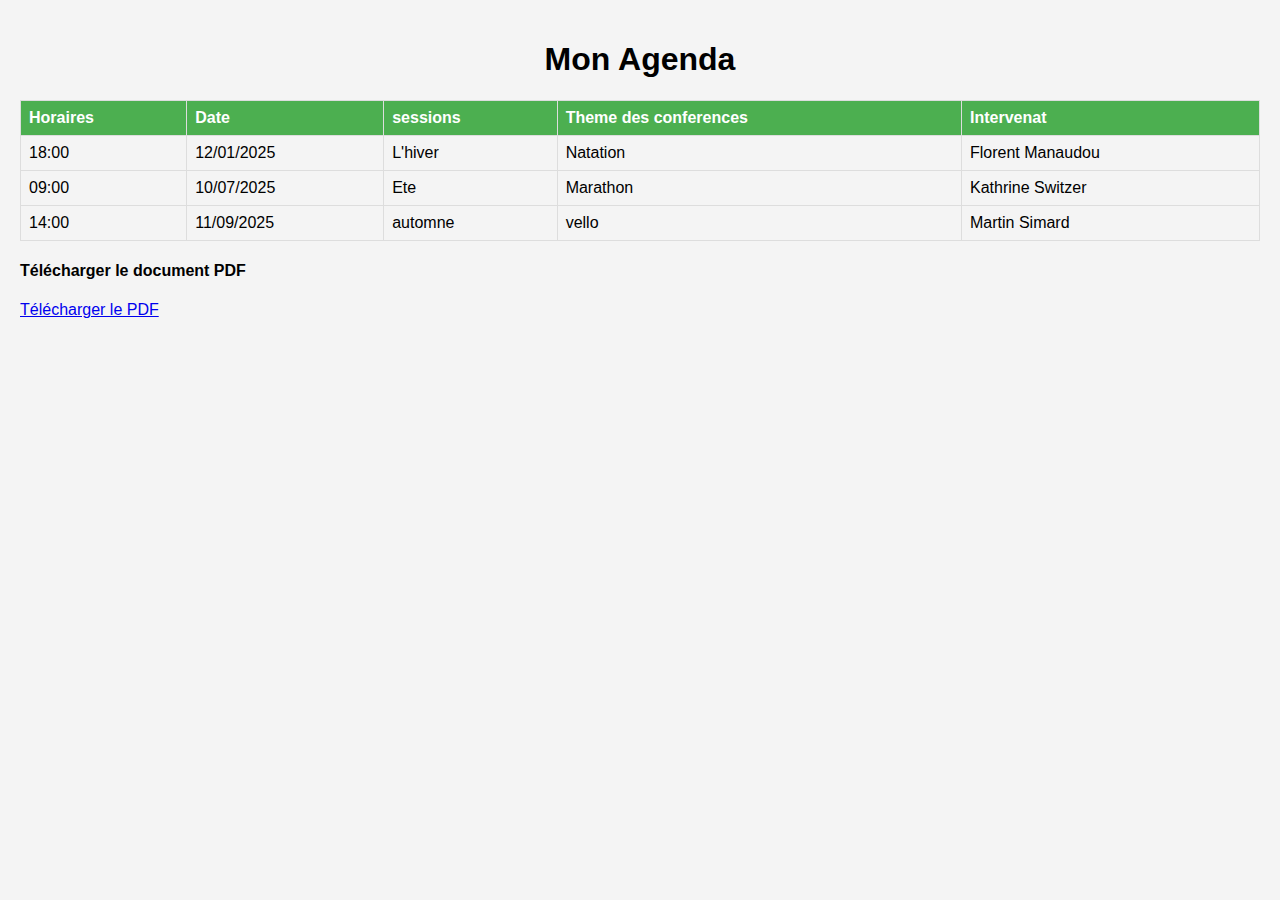
<file: agenda.html>
<!DOCTYPE html>
<html lang="fr">
<head>
    <meta charset="UTF-8">
    <meta name="Agenda" content="tous ce que vous devez savoir appros de l'evement">
    <title>Agenda</title>
    <link rel="stylesheet" href="./CSS/agenda.css">
</head>
<body>
    <h1>Mon Agenda</h1>  
<table>
    <thead>
        <tr>
            <th>Horaires</th>
            <th>Date</th>
            <th>sessions</th>
            <th>Theme  des conferences</th>
            <th> Intervenat</th>
        </tr>
    </thead>
    <tbody>
        <tr>
            <td>18:00</td>
            <td>12/01/2025</td>
            <td>L'hiver</td>
            <td>Natation</td>
            <td>Florent Manaudou</td>
        </tr>
        <tr>
            <td>09:00 </td>
            <td>10/07/2025</td>
            <td>Ete</td>
            <td>Marathon</td>
            <td>Kathrine Switzer</td>
        </tr>
        <tr>
          
            <td>14:00</td>
            <td>11/09/2025</td>
            <td>automne</td>
            <td>vello</td>
            <td>Martin Simard</td>
        </tr>
      
    </tbody>
</table>
<h4 >Télécharger le document PDF</h4>
    <a href="./image/agenda.pdf" download="agenda.pdf" >Télécharger le PDF</a>
</body>
</html>
</file>
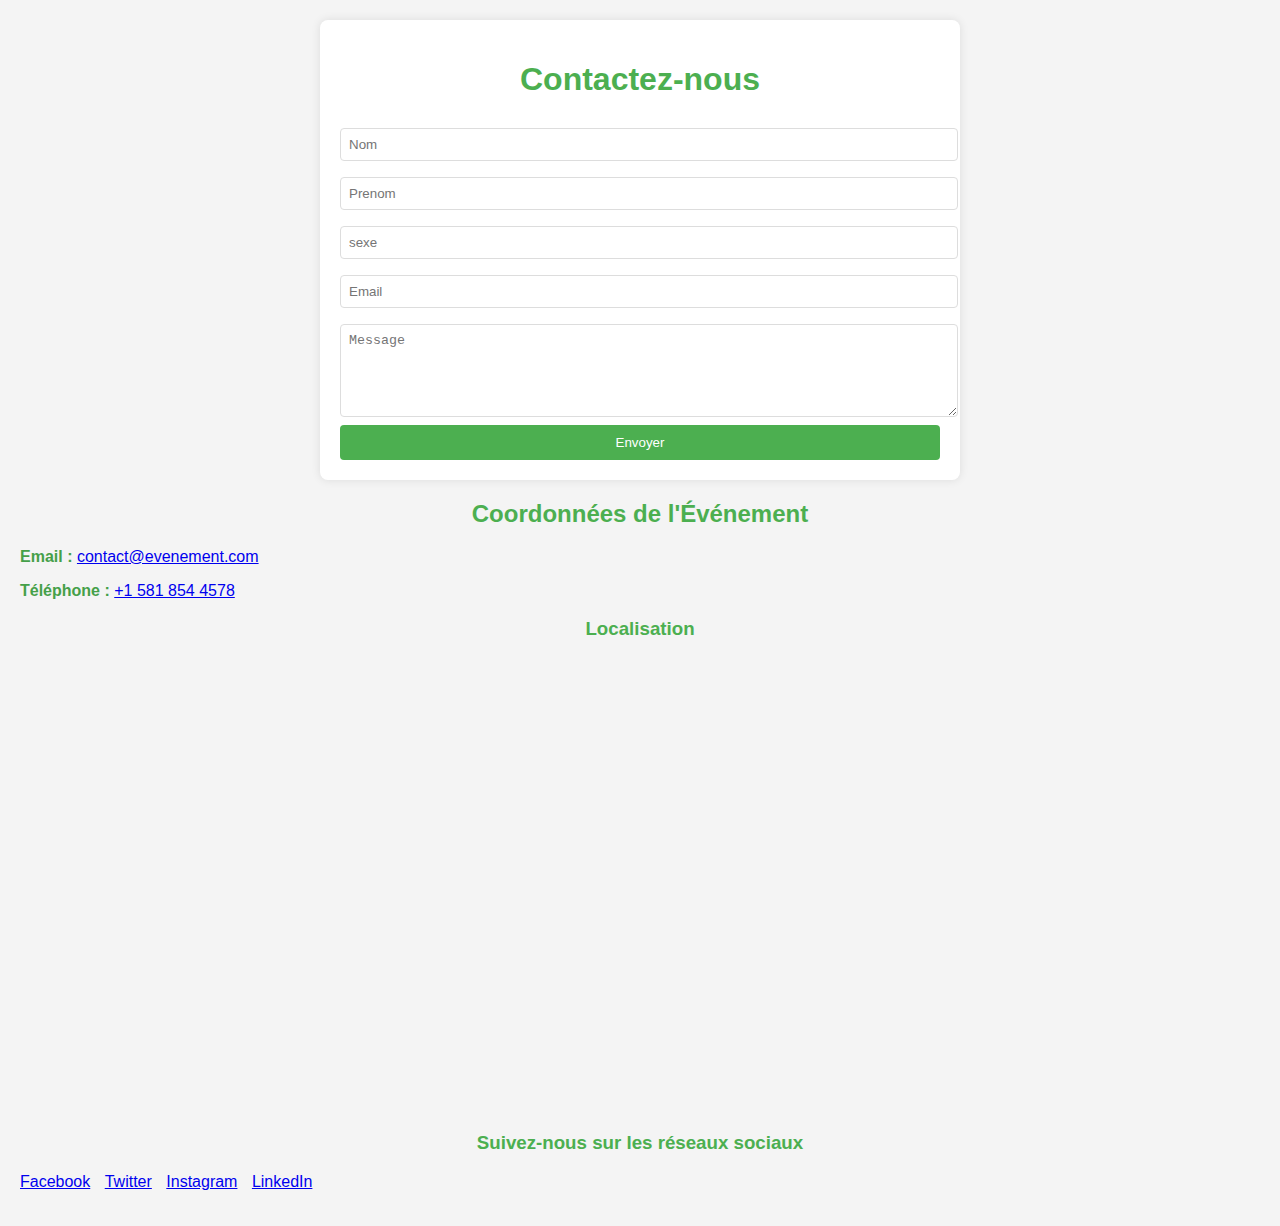
<file: contact.html>
<!DOCTYPE html>
<html lang="en">
<head>
    <meta charset="UTF-8">
    <meta name="viewport" content="width=device-width, initial-scale=1.0">
    <title>Page de Contact</title>
    <link rel="stylesheet" href="./CSS/contact.css">
</head>
<body>
    <div class="container">
		<h1>Contactez-nous</h1>
		<form>
			<input type="text" placeholder="Nom" required>
			<input type="text" placeholder="Prenom" required>
			<input type="text" placeholder="sexe" required>
			<input type="email" placeholder="Email" required>
			<textarea rows="5" placeholder="Message" required></textarea>
			<button type="submit">Envoyer</button>
		</form>
	</div>
    <section id="contact">
        <h2>Coordonnées de l'Événement</h2>
        
        <div class="contact-info">
            <p><strong>Email :</strong> <a href="mailto:contact@evenement.com">contact@evenement.com</a></p>
            <p><strong>Téléphone :</strong> <a href="tel:+33123456789">+1 581 854 4578</a></p>
            
            <h3>Localisation</h3>
            <iframe 
            src="https://www.google.com/maps/embed?pb=!1m18!1m12!1m3!1d2731.5815844312024!2d-71.16395352377266!3d46.79284857112676!2m3!1f0!2f0!3f0!3m2!1i1024!2i768!4f13.1!3m3!1m2!1s0x4cb895038c164e8b%3A0x505be17730e4718b!2sUniversit%C3%A9%20du%20Qu%C3%A9bec%20%C3%A0%20Rimouski%20-%20Campus%20de%20L%C3%A9vis!5e0!3m2!1sfr!2sca!4v1729841354594!5m2!1sfr!2sca" 
            width="1450" 
            height="450" 
            style="border:0;" 
            allowfullscreen="" loading="lazy" referrerpolicy="no-referrer-when-downgrade">

            </iframe>
            <h3>Suivez-nous sur les réseaux sociaux</h3>
            <ul class="social-media">
                <li><a href="https://www.facebook.com/Evenement" target="_blank">Facebook</a></li>
                <li><a href="https://twitter.com/Evenement" target="_blank">Twitter</a></li>
                <li><a href="https://www.instagram.com/Evenement" target="_blank">Instagram</a></li>
                <li><a href="https://www.linkedin.com/company/evenement" target="_blank">LinkedIn</a></li>
            </ul>
        </div>
    </section>
</body>
</html>
</file>
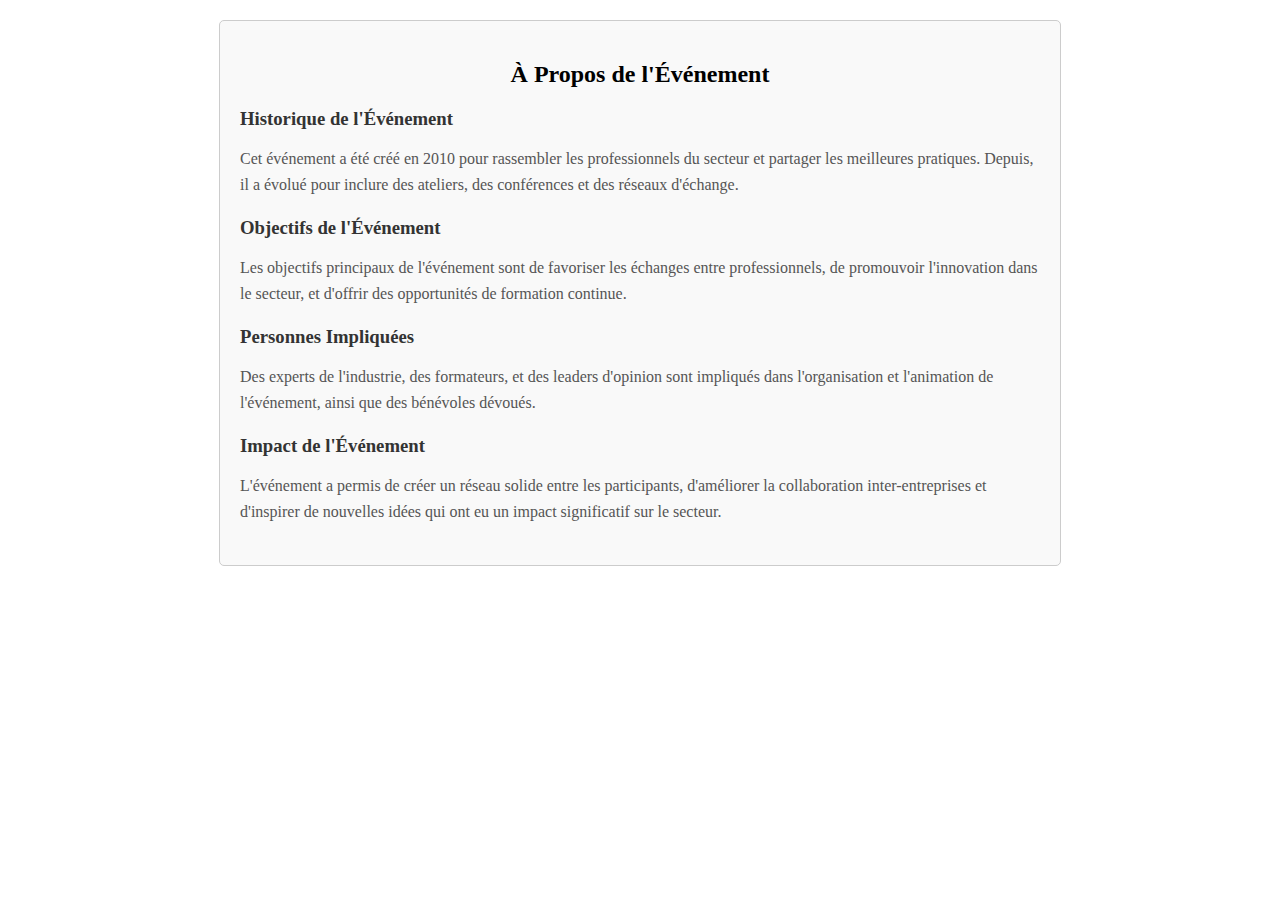
<file: evenement.html>
<!DOCTYPE html>
<html lang="en">
<head>
    <meta charset="UTF-8">
    <meta name="viewport" content="width=device-width, initial-scale=1.0">
    <title>Evenement</title>
    <link rel="stylesheet" href="./CSS/evenenement.css">

</head>
<body>
    <section id="about-event">
        <h2>À Propos de l'Événement</h2>
        
        <div class="info-section">
            <h3>Historique de l'Événement</h3>
            <p>
                Cet événement a été créé en 2010 pour rassembler les professionnels du secteur 
                et partager les meilleures pratiques. Depuis, il a évolué pour inclure des 
                ateliers, des conférences et des réseaux d'échange.
            </p>
        </div>
    
        <div class="info-section">
            <h3>Objectifs de l'Événement</h3>
            <p>
                Les objectifs principaux de l'événement sont de favoriser les échanges entre 
                professionnels, de promouvoir l'innovation dans le secteur, et d'offrir des 
                opportunités de formation continue.
            </p>
        </div>
    
        <div class="info-section">
            <h3>Personnes Impliquées</h3>
            <p>
                Des experts de l'industrie, des formateurs, et des leaders d'opinion sont 
                impliqués dans l'organisation et l'animation de l'événement, ainsi que des 
                bénévoles dévoués.
            </p>
        </div>
    
        <div class="info-section">
            <h3>Impact de l'Événement</h3>
            <p>
                L'événement a permis de créer un réseau solide entre les participants, 
                d'améliorer la collaboration inter-entreprises et d'inspirer de nouvelles 
                idées qui ont eu un impact significatif sur le secteur.
            </p>
        </div>
    </section>
</body>
</html>
</file>
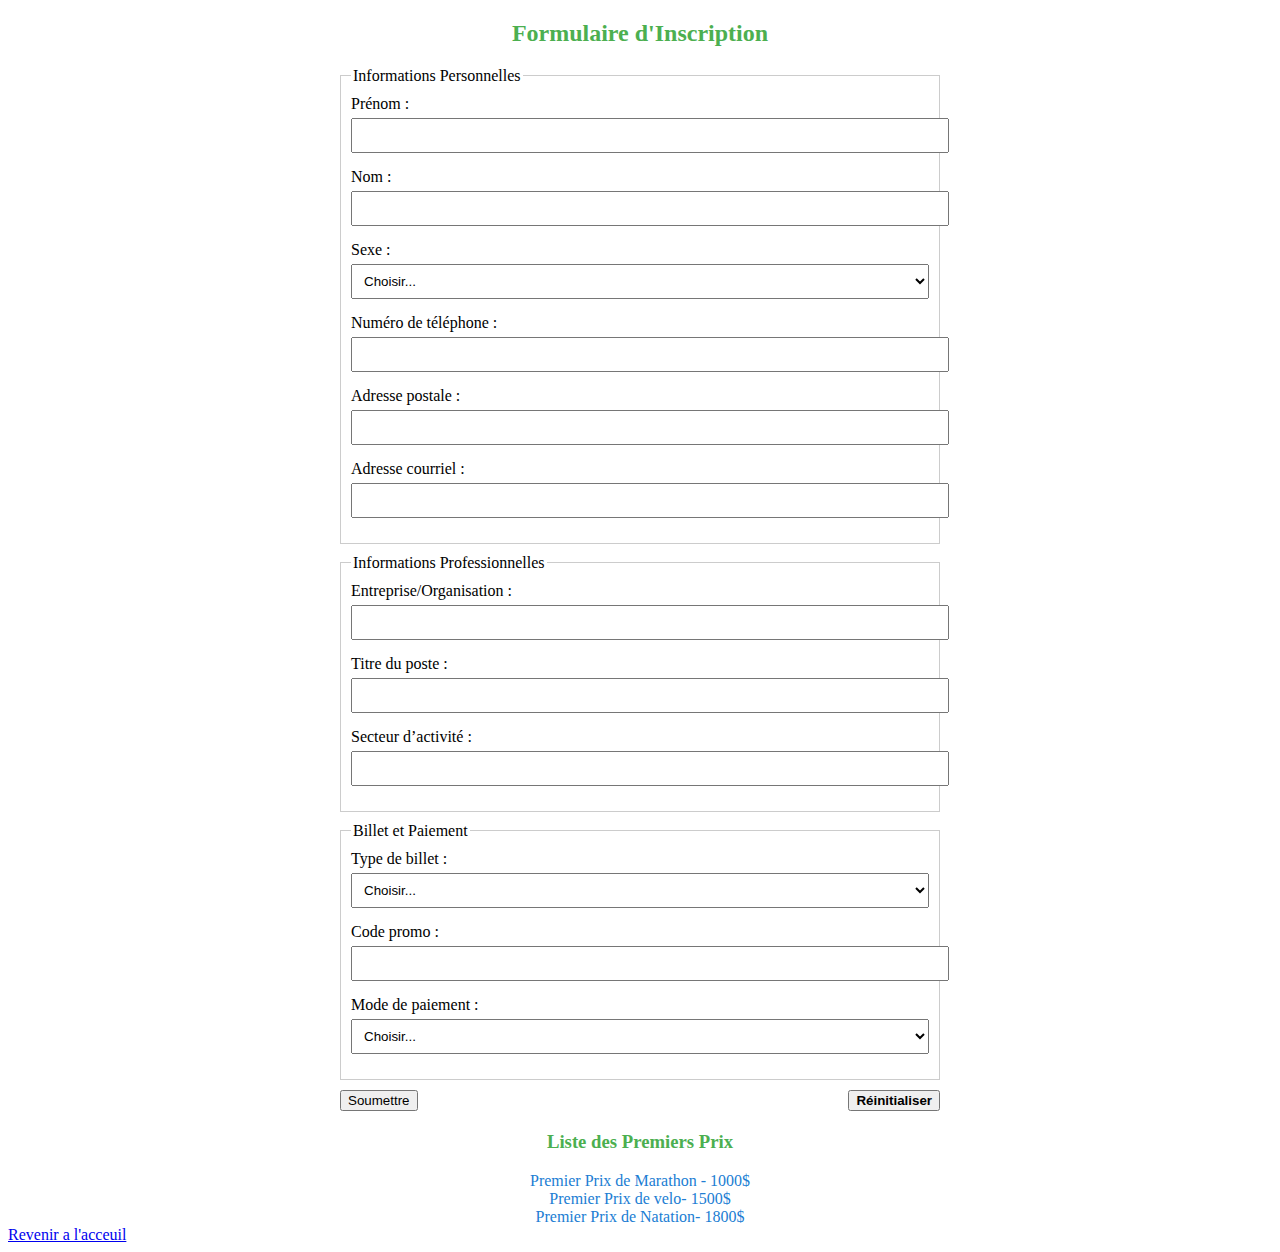
<file: formulaire.html>
<!DOCTYPE html>
<html lang="fr">
<head>
    <meta charset="UTF-8">
    <meta name="Contact" content="tous sur nos renseignement">
    <title>formulaire</title>
    <link rel="stylesheet" href="./CSS/formulaire.css">
</head>
<body>
    <section id="registration">
        <h2>Formulaire d'Inscription</h2>
        
        <form id="registrationForm">
            <fieldset>
                <legend>Informations Personnelles</legend>
                <label for="firstName">Prénom :</label>
                <input type="text" id="firstName" name="firstName" required>
    
                <label for="lastName">Nom :</label>
                <input type="text" id="lastName" name="lastName" required>
    
                <label for="gender">Sexe :</label>
                <select id="gender" name="gender" required>
                    <option value="" disabled selected>Choisir...</option>
                    <option value="male">Homme</option>
                    <option value="female">Femme</option>
                    <option value="other">Autre</option>
                </select>
    
                <label for="phone">Numéro de téléphone :</label>
                <input type="tel" id="phone" name="phone" required>
    
                <label for="address">Adresse postale :</label>
                <input type="text" id="address" name="address" required>
    
                <label for="email">Adresse courriel :</label>
                <input type="email" id="email" name="email" required>
            </fieldset>
    
            <fieldset>
                <legend>Informations Professionnelles</legend>
                <label for="company">Entreprise/Organisation :</label>
                <input type="text" id="company" name="company" required>
    
                <label for="jobTitle">Titre du poste :</label>
                <input type="text" id="jobTitle" name="jobTitle" required>
    
                <label for="industry">Secteur d’activité :</label>
                <input type="text" id="industry" name="industry" required>
            </fieldset>
    
            <fieldset>
                <legend>Billet et Paiement</legend>
                <label for="ticketType">Type de billet :</label>
                <select id="ticketType" name="ticketType" required>
                    <option value="" disabled selected>Choisir...</option>
                    <option value="standard">Billet Standard - 50€</option>
                    <option value="vip">Billet VIP - 100€</option>
                    <option value="student">Billet Étudiant - 30€</option>
                </select>
    
                <label for="promoCode">Code promo :</label>
                <input type="text" id="promoCode" name="promoCode">
    
                <label for="paymentMethod">Mode de paiement :</label>
                <select id="paymentMethod" name="paymentMethod" required>
                    <option value="" disabled selected>Choisir...</option>
                    <option value="creditCard">Carte de Crédit</option>
                    <option value="paypal">PayPal</option>
                </select>
            </fieldset>
    
            <div class="buttons">
                <button type="submit">Soumettre</button>
                <button type="reset"><strong>Réinitialiser</strong></button>
            </div>
        </form>
    
        <h3>Liste des Premiers Prix</h3>
        <div class="prix">
           
                <li>Premier Prix de Marathon - 1000$</li>
                <li> Premier Prix de velo- 1500$</li>
                <li>Premier Prix de Natation- 1800$</li>
             
        </div>
    </section>
<a href="./index.html"> Revenir a l'acceuil</a>

</body>
</html>
</file>
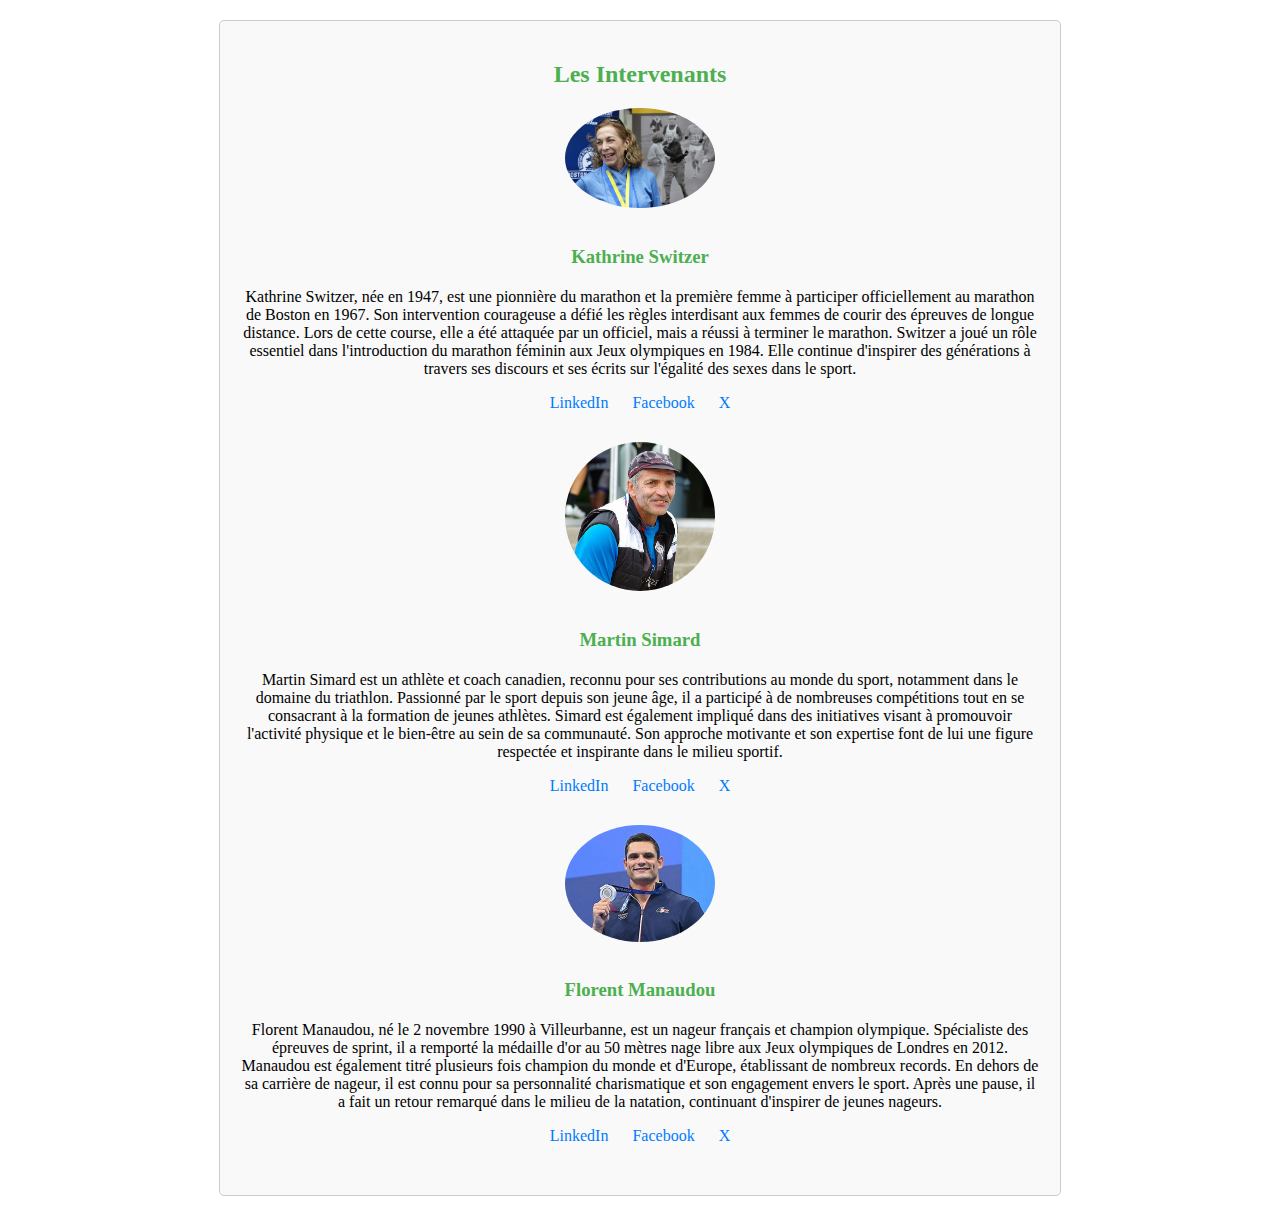
<file: intervenant.html>
<!DOCTYPE html>
<html lang="en">
<head>
    <meta charset="UTF-8">
    <meta name="viewport" content="width=device-width, initial-scale=1.0">
    <title>Intervenant</title>
    <link rel="stylesheet" href="./CSS/intervenant.css">

</head>
<body>
    <section id="speakers">
        <h2>Les Intervenants</h2>
    
        <div class="speaker">
            <img src="./image/coureur.jpg" alt="Kathrine Switzer" class="speaker-photo">
            <h3>Kathrine Switzer</h3>
            <p>
                Kathrine Switzer, née en 1947, est une pionnière du marathon et la première femme à participer officiellement au marathon de Boston en 1967. Son intervention courageuse a défié les règles interdisant aux femmes de courir des épreuves de longue distance. Lors de cette course, elle a été attaquée par un officiel, mais a réussi à terminer le marathon. Switzer a joué un rôle essentiel dans l'introduction du marathon féminin aux Jeux olympiques en 1984. Elle continue d'inspirer des générations à travers ses discours et ses écrits sur l'égalité des sexes dans le sport.
            </p>
            <div class="social-links">
                <a href="https://www.linkedin.com/in/intervenant1" target="_blank">LinkedIn</a>
                <a href="https://www.facebook.com/intervenant1" target="_blank">Facebook</a>
                <a href="https://twitter.com/intervenant1" target="_blank">X</a>
            </div>
        </div>
    
        <div class="speaker">
            <img src="./image/Simard.jpg" alt="Martin Simard" class="speaker-photo">
            <h3>Martin Simard</h3>
            <p>
                Martin Simard est un athlète et coach canadien, reconnu pour ses contributions au monde du sport, notamment dans le domaine du triathlon. Passionné par le sport depuis son jeune âge, il a participé à de nombreuses compétitions tout en se consacrant à la formation de jeunes athlètes. Simard est également impliqué dans des initiatives visant à promouvoir l'activité physique et le bien-être au sein de sa communauté. Son approche motivante et son expertise font de lui une figure respectée et inspirante dans le milieu sportif.
            </p>
            <div class="social-links">
                <a href="https://www.linkedin.com/in/intervenant2" target="_blank">LinkedIn</a>
                <a href="https://www.facebook.com/intervenant2" target="_blank">Facebook</a>
                <a href="https://twitter.com/intervenant2" target="_blank">X</a>
            </div>
        </div>
    
        
        <div class="speaker">
            <img src="./image/Manaudou.jpg" alt="Florent Manaudou" class="speaker-photo">
            <h3>Florent Manaudou</h3>
            <p>
                Florent Manaudou, né le 2 novembre 1990 à Villeurbanne, est un nageur français et champion olympique. Spécialiste des épreuves de sprint, il a remporté la médaille d'or au 50 mètres nage libre aux Jeux olympiques de Londres en 2012. Manaudou est également titré plusieurs fois champion du monde et d'Europe, établissant de nombreux records. En dehors de sa carrière de nageur, il est connu pour sa personnalité charismatique et son engagement envers le sport. Après une pause, il a fait un retour remarqué dans le milieu de la natation, continuant d'inspirer de jeunes nageurs.
                
            </p>
            <div class="social-links">
                <a href="https://www.linkedin.com/in/intervenant2" target="_blank">LinkedIn</a>
                <a href="https://www.facebook.com/intervenant2" target="_blank">Facebook</a>
                <a href="https://twitter.com/intervenant2" target="_blank">X</a>
            </div>
        </div>
    </section>
</body>
</html>
</file>
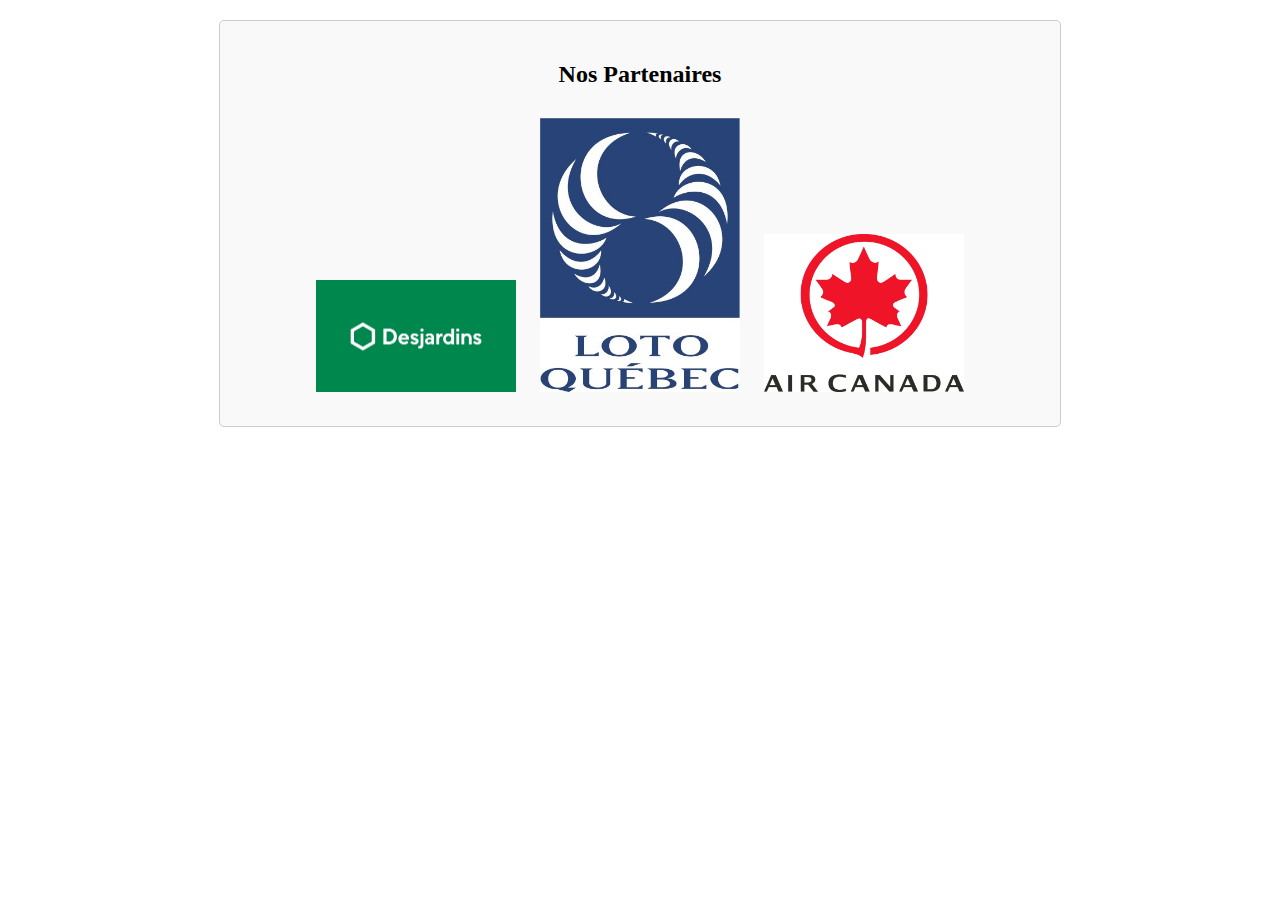
<file: sponsort.html>
<!DOCTYPE html>
<html lang="en">
<head>
    <meta charset="UTF-8">
    <meta name="viewport" content="width=device-width, initial-scale=1.0">
    <title>Sponsort</title>
    <link rel="stylesheet" href="./CSS/sponsor.css">
</head>
<body>
    <section id="partners">
        <h2>Nos Partenaires</h2>
        <div class="partner">
            <a href="https://www.desjardins.com" target="_blank">
                <img src="./image/desjardins.jpg" alt="Desjardins" class="partner-logo" height="150%">
            </a>
        </div>
        <div class="partner">
            <a href="https://www.lotoquebec.com" target="_blank">
                <img src="./image/lotoquebec.jpg" alt="Loto Québec" class="partner-logo" height="150%">
            </a>
        </div>
        <div class="partner">
            <a href="https://www.aircanada.com" target="_blank">
                <img src="./image/Aircanada.jpg" alt="Air Canada" class="partner-logo" height="150%">
            </a>
        </div>
    </section>
</body>
</html>
</file>
<file: CSS/agenda.css>
body {
    font-family: Arial, sans-serif;
    background-color: #f4f4f4;
    margin: 0;
    padding: 20px;
}
h1 {
    text-align: center;
}
table {
    width: 100%;
    border-collapse: collapse;
    margin: 20px 0;
}
th, td {
    border: 1px solid #ddd;
    padding: 8px;
    text-align: left;
}
th {
    background-color: #4CAF50;
    color: white;
}
</file>
<file: CSS/contact.css>
body {
    font-family: Arial, sans-serif;
    background-color: #f4f4f4;
    margin: 0;
    padding: 20px;
}

.container {
    max-width: 600px;
    margin: auto;
    background: white;
    padding: 20px;
    border-radius: 8px;
    box-shadow: 0 0 10px rgba(0, 0, 0, 0.1);
}

h1,h2,h3 {
    text-align: center;
    color: #4CAF50;
}

form {
    display: flex;
    flex-direction: column;
}

input, textarea {
    width: 100%;
    padding: 8px;
    margin: 8px 0;
    border: 1px solid #ddd;
    border-radius: 4px;
}

input:focus, textarea:focus {
    border-color: #4CAF50;
    outline: none;
}

button {
    padding: 10px;
    background-color: #4CAF50;
    color: white;
    border: none;
    border-radius: 4px;
    cursor: pointer;
}

button:hover {
    background-color: #45a049;
}

.contact-info, .social-media {
    color: #45a049;
    margin: 15px 0;
    padding: 0;
}

.social-media li {
    display: inline;
    margin-right: 10px;
}
</file>
<file: CSS/evenenement.css>
#about-event {
    max-width: 800px;
    margin: 20px auto;
    padding: 20px;
    border: 1px solid #ccc;
    border-radius: 5px;
    background-color: #f9f9f9;
}

.info-section {
    margin-bottom: 20px;
}

h2 {
    text-align: center;
    margin-bottom: 20px;
}

h3 {
    margin-bottom: 10px;
    color: #333;
}

p {
    line-height: 1.6;
    color: #555;
}
</file>
<file: CSS/formulaire.css>
h2,h3,div.prix{
    text-align: center;
    color: #4CAF50;
}
form {
    max-width: 600px;
    margin: 20px auto;
}

fieldset {
    border: 1px solid #ccc;
    margin: 10px 0;
    padding: 10px;
}

label {
    display: block;
    margin-bottom: 5px;
}

input, select {
    width: 100%;
    padding: 8px;
    margin-bottom: 15px;
}

.buttons {
    display: flex;
    justify-content: space-between;
}

ul {
    margin-top: 20px;
}
div.prix{
    text-align: center;
    color: #207dd3;
}
</file>
<file: CSS/intervenant.css>
#speakers {
    max-width: 800px;
    margin: 20px auto;
    padding: 20px;
    background-color: #f9f9f9;
    border: 1px solid #ccc;
    border-radius: 5px;
}

.speaker {
    margin-bottom: 30px;
    text-align: center;
}

.speaker-photo {
    width: 150px; 
    height: auto;
    border-radius: 50%; 
    margin-bottom: 15px;
}


h2,h3 {
    color: #4CAF50;
    text-align: center;
    margin-bottom: 20px;
}

.social-links {
    margin-top: 10px;
}

.social-links a {
    margin: 0 10px;
    text-decoration: none;
    color: #007bff; 
}

.social-links a:hover {
    text-decoration: underline;
}
</file>
<file: CSS/sponsor.css>
#partners {
    max-width: 800px;
    margin: 20px auto;
    text-align: center;
    padding: 20px;
    background-color: #f9f9f9;
    border: 1px solid #ccc;
    border-radius: 5px;
}

.partner {
    display: inline-block;
    margin: 10px;
}

.partner-logo {
    width: 200px; 
    height: auto;
}
</file>
